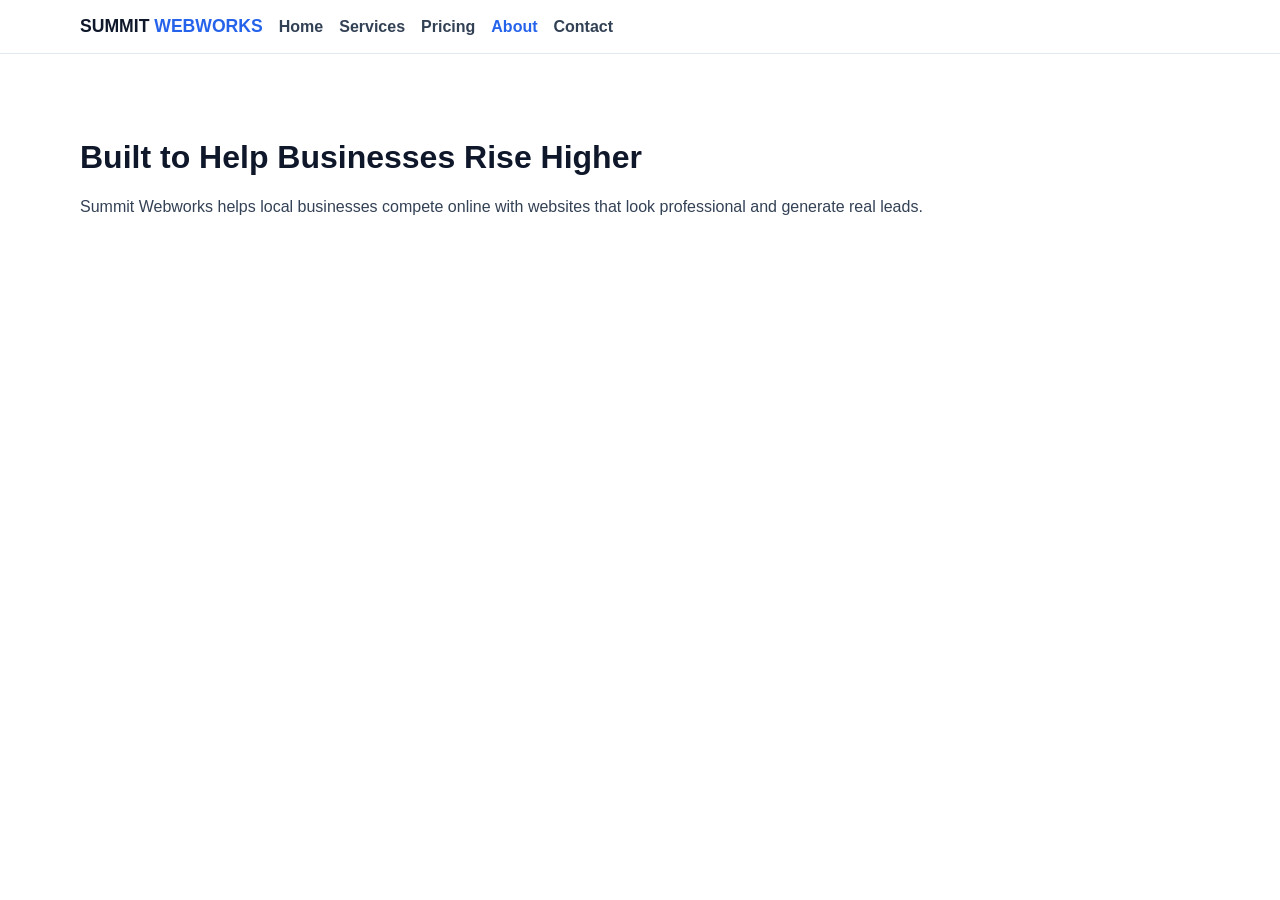
<file: about.html>
<!doctype html><html lang="en"><head><meta charset="UTF-8"><meta name="viewport" content="width=device-width, initial-scale=1"><title>About | Summit Webworks</title><link rel="stylesheet" href="styles.css"></head><body><header class="site-header"><nav class="container nav"><a class="logo" href="index.html">SUMMIT <span>WEBWORKS</span></a><button class="nav-toggle">☰</button><ul class="nav-links"><li><a href="index.html">Home</a></li><li><a href="services.html">Services</a></li><li><a href="pricing.html">Pricing</a></li><li><a class="active" href="about.html">About</a></li><li><a href="contact.html">Contact</a></li></ul></nav></header><main class="section container"><h1>Built to Help Businesses Rise Higher</h1><p>Summit Webworks helps local businesses compete online with websites that look professional and generate real leads.</p></main><script src="script.js"></script></body></html>
</file>
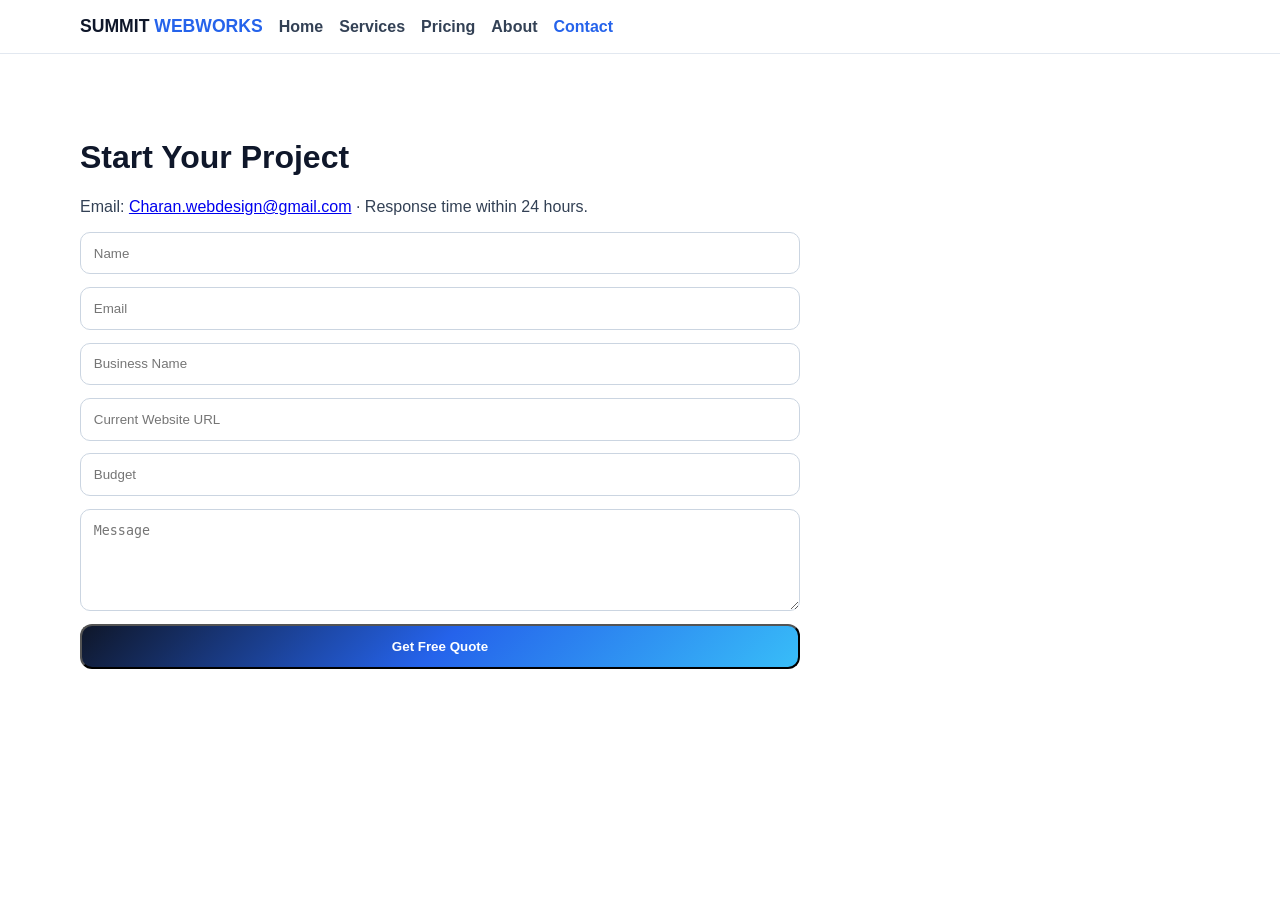
<file: contact.html>
<!doctype html><html lang="en"><head><meta charset="UTF-8"><meta name="viewport" content="width=device-width, initial-scale=1"><title>Contact | Summit Webworks</title><link rel="stylesheet" href="styles.css"></head><body><header class="site-header"><nav class="container nav"><a class="logo" href="index.html">SUMMIT <span>WEBWORKS</span></a><button class="nav-toggle">☰</button><ul class="nav-links"><li><a href="index.html">Home</a></li><li><a href="services.html">Services</a></li><li><a href="pricing.html">Pricing</a></li><li><a href="about.html">About</a></li><li><a class="active" href="contact.html">Contact</a></li></ul></nav></header><main class="section container"><h1>Start Your Project</h1><p>Email: <a href="mailto:Charan.webdesign@gmail.com">Charan.webdesign@gmail.com</a> · Response time within 24 hours.</p><form class="form" action="https://formspree.io/f/xgorjraa" method="POST"><input name="name" placeholder="Name" required><input type="email" name="email" placeholder="Email" required><input name="business_name" placeholder="Business Name" required><input name="website" placeholder="Current Website URL"><input name="budget" placeholder="Budget" required><textarea name="message" placeholder="Message" rows="5" required></textarea><button class="btn" type="submit">Get Free Quote</button></form></main><script src="script.js"></script></body></html>
</file>
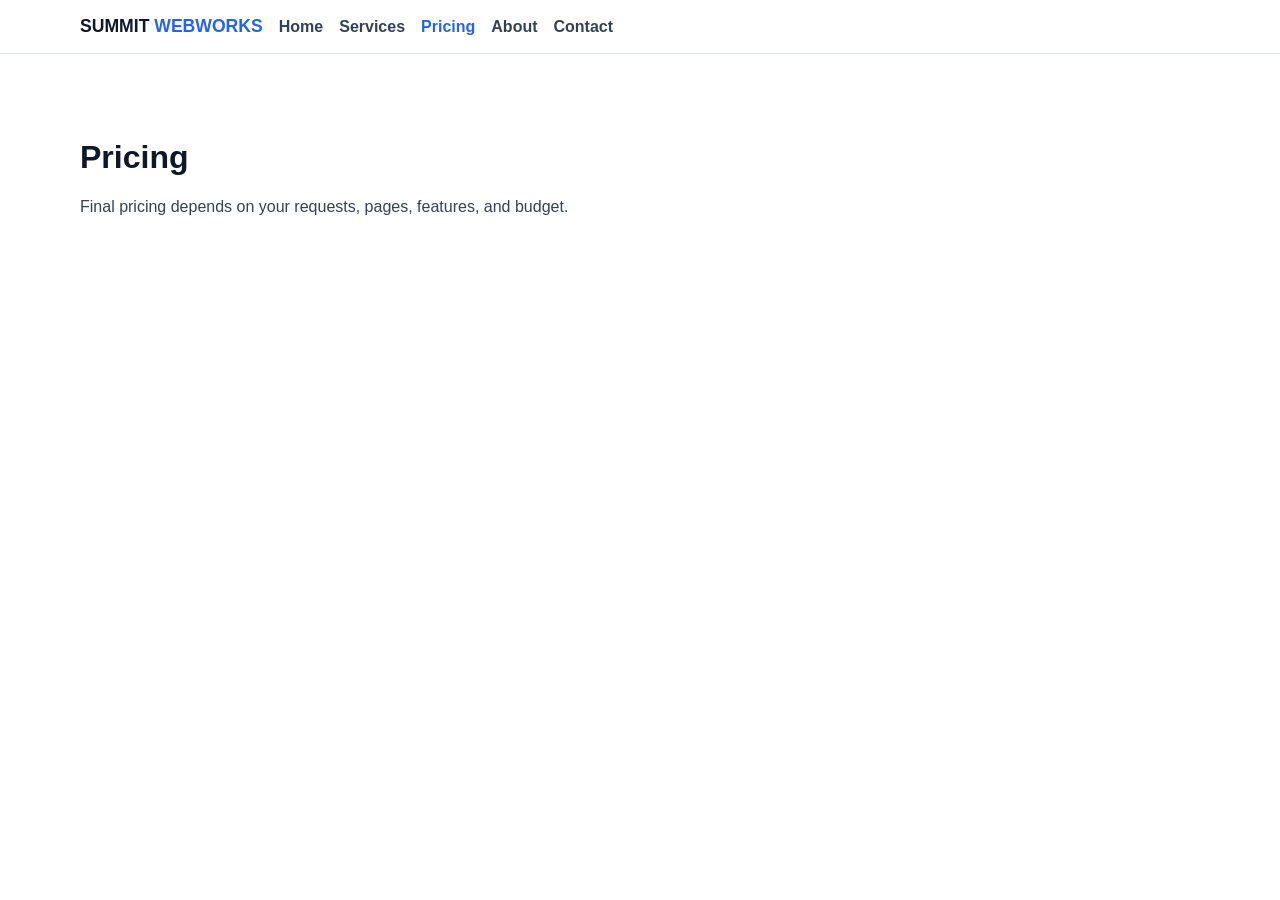
<file: pricing.html>
<!doctype html><html lang="en"><head><meta charset="UTF-8"><meta name="viewport" content="width=device-width, initial-scale=1"><title>Pricing | Summit Webworks</title><link rel="stylesheet" href="styles.css"></head><body><header class="site-header"><nav class="container nav"><a class="logo" href="index.html">SUMMIT <span>WEBWORKS</span></a><button class="nav-toggle">☰</button><ul class="nav-links"><li><a href="index.html">Home</a></li><li><a href="services.html">Services</a></li><li><a class="active" href="pricing.html">Pricing</a></li><li><a href="about.html">About</a></li><li><a href="contact.html">Contact</a></li></ul></nav></header><main class="section container"><h1>Pricing</h1><p>Final pricing depends on your requests, pages, features, and budget.</p></main><script src="script.js"></script></body></html>
</file>
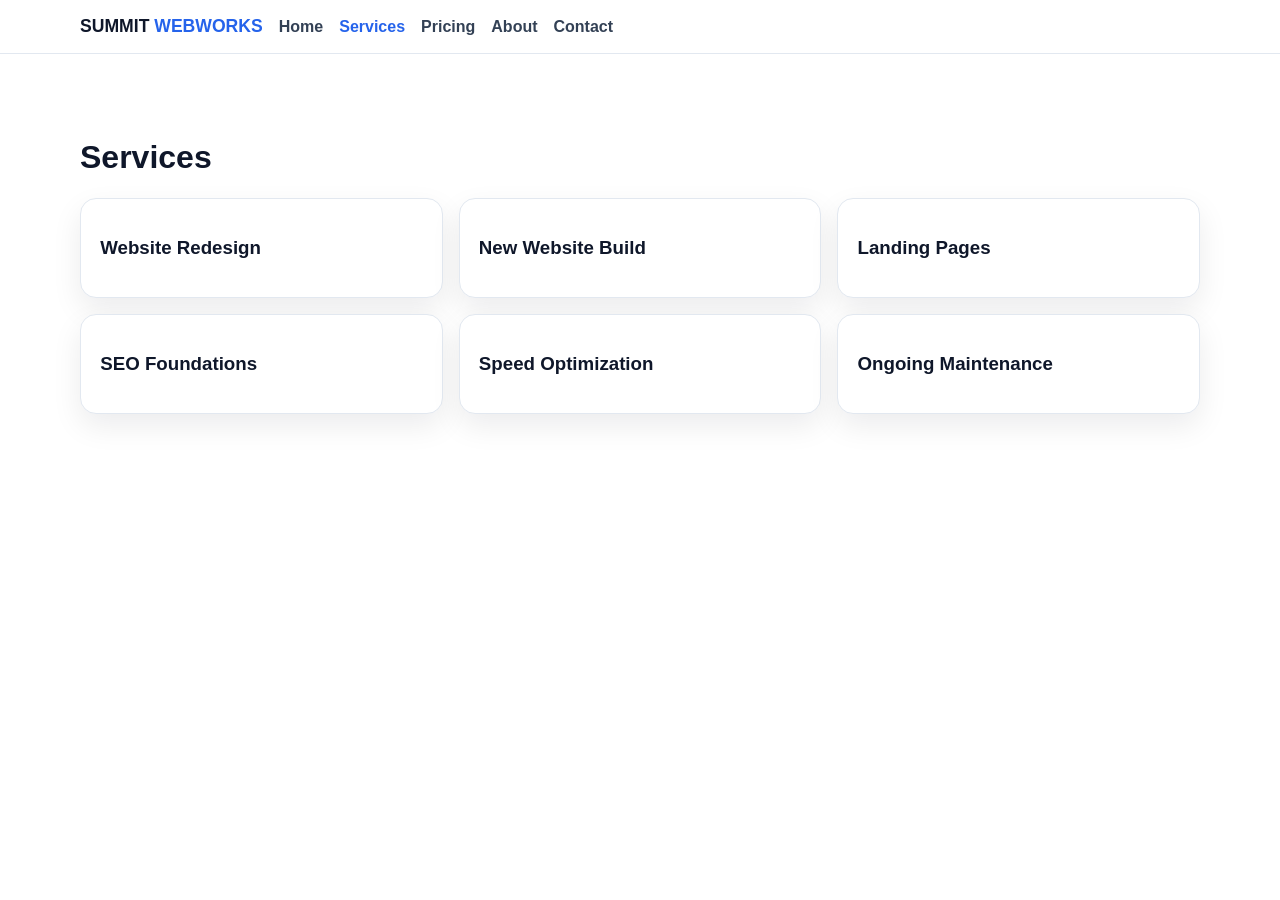
<file: services.html>
<!doctype html><html lang="en"><head><meta charset="UTF-8"><meta name="viewport" content="width=device-width, initial-scale=1"><title>Services | Summit Webworks</title><link rel="stylesheet" href="styles.css"></head><body><header class="site-header"><nav class="container nav"><a class="logo" href="index.html">SUMMIT <span>WEBWORKS</span></a><button class="nav-toggle">☰</button><ul class="nav-links"><li><a href="index.html">Home</a></li><li><a class="active" href="services.html">Services</a></li><li><a href="pricing.html">Pricing</a></li><li><a href="about.html">About</a></li><li><a href="contact.html">Contact</a></li></ul></nav></header><main class="section container"><h1>Services</h1><div class="cards three"><article class="card"><h3>Website Redesign</h3></article><article class="card"><h3>New Website Build</h3></article><article class="card"><h3>Landing Pages</h3></article><article class="card"><h3>SEO Foundations</h3></article><article class="card"><h3>Speed Optimization</h3></article><article class="card"><h3>Ongoing Maintenance</h3></article></div></main><script src="script.js"></script></body></html>
</file>
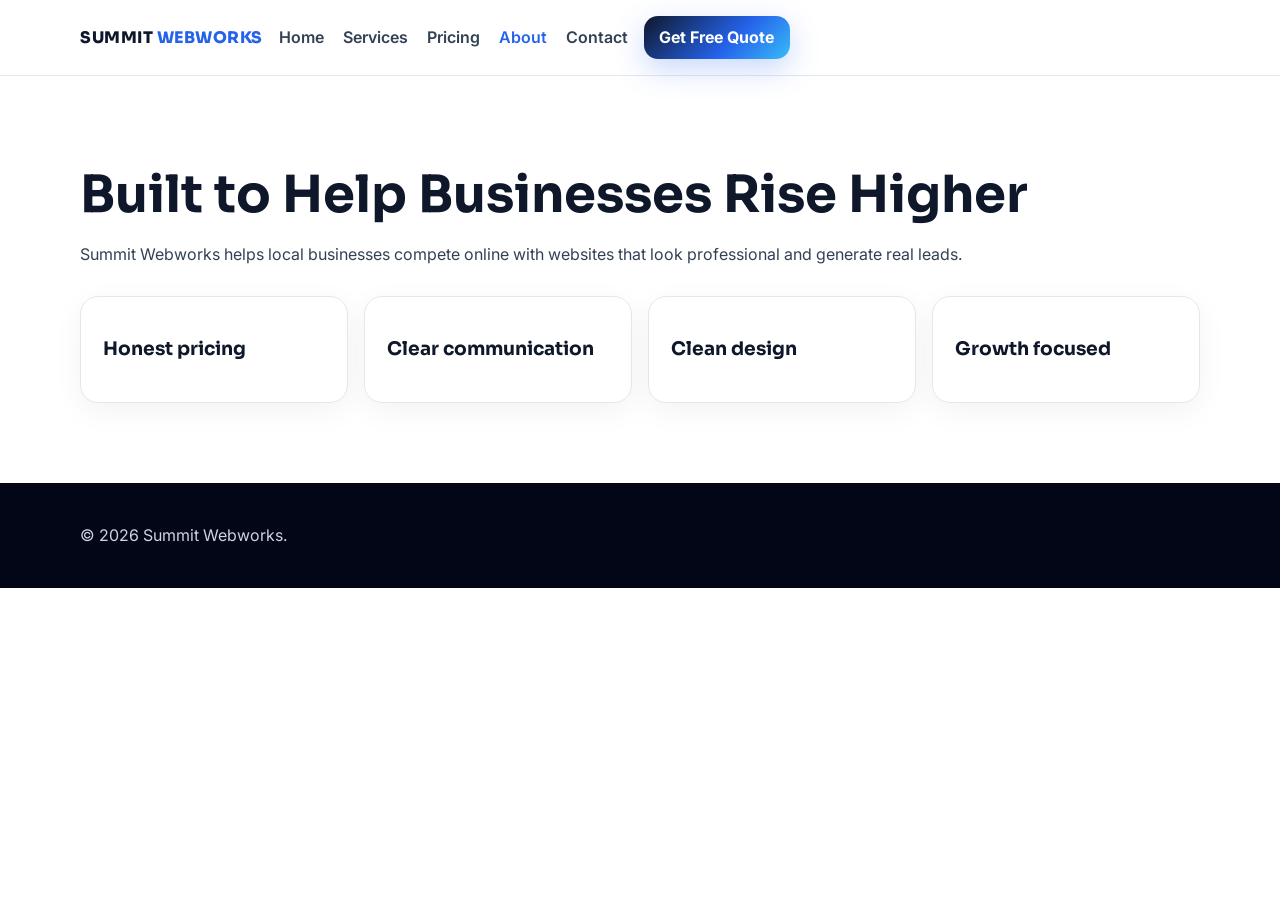
<file: summitwebworks_fresh_repo/about.html>
<!doctype html><html lang='en'><head><meta charset='UTF-8'><meta name='viewport' content='width=device-width, initial-scale=1.0'><title>About | Summit Webworks</title><link rel='stylesheet' href='styles.css?v=2'><link href='https://fonts.googleapis.com/css2?family=Inter:wght@400;500;600;700;800&family=Sora:wght@600;700;800&display=swap' rel='stylesheet'></head><body><header class='site-header'><nav class='nav container'><a href='index.html' class='logo'>SUMMIT <span>WEBWORKS</span></a><button class='nav-toggle'>☰</button><ul class='nav-links'><li><a href='index.html'>Home</a></li><li><a href='services.html'>Services</a></li><li><a href='pricing.html'>Pricing</a></li><li><a class='active' href='about.html'>About</a></li><li><a href='contact.html'>Contact</a></li></ul><a class='btn btn-sm' href='contact.html'>Get Free Quote</a></nav></header><main class='section container'><div class='section-head reveal'><h1>Built to Help Businesses Rise Higher</h1><p>Summit Webworks helps local businesses compete online with websites that look professional and generate real leads.</p></div><div class='card-grid four'><article class='card reveal'><h3>Honest pricing</h3></article><article class='card reveal delay-1'><h3>Clear communication</h3></article><article class='card reveal delay-2'><h3>Clean design</h3></article><article class='card reveal delay-3'><h3>Growth focused</h3></article></div></main><footer class='site-footer'><div class='container'><p>© 2026 Summit Webworks.</p></div></footer><script src='script.js?v=2'></script></body></html>
</file>
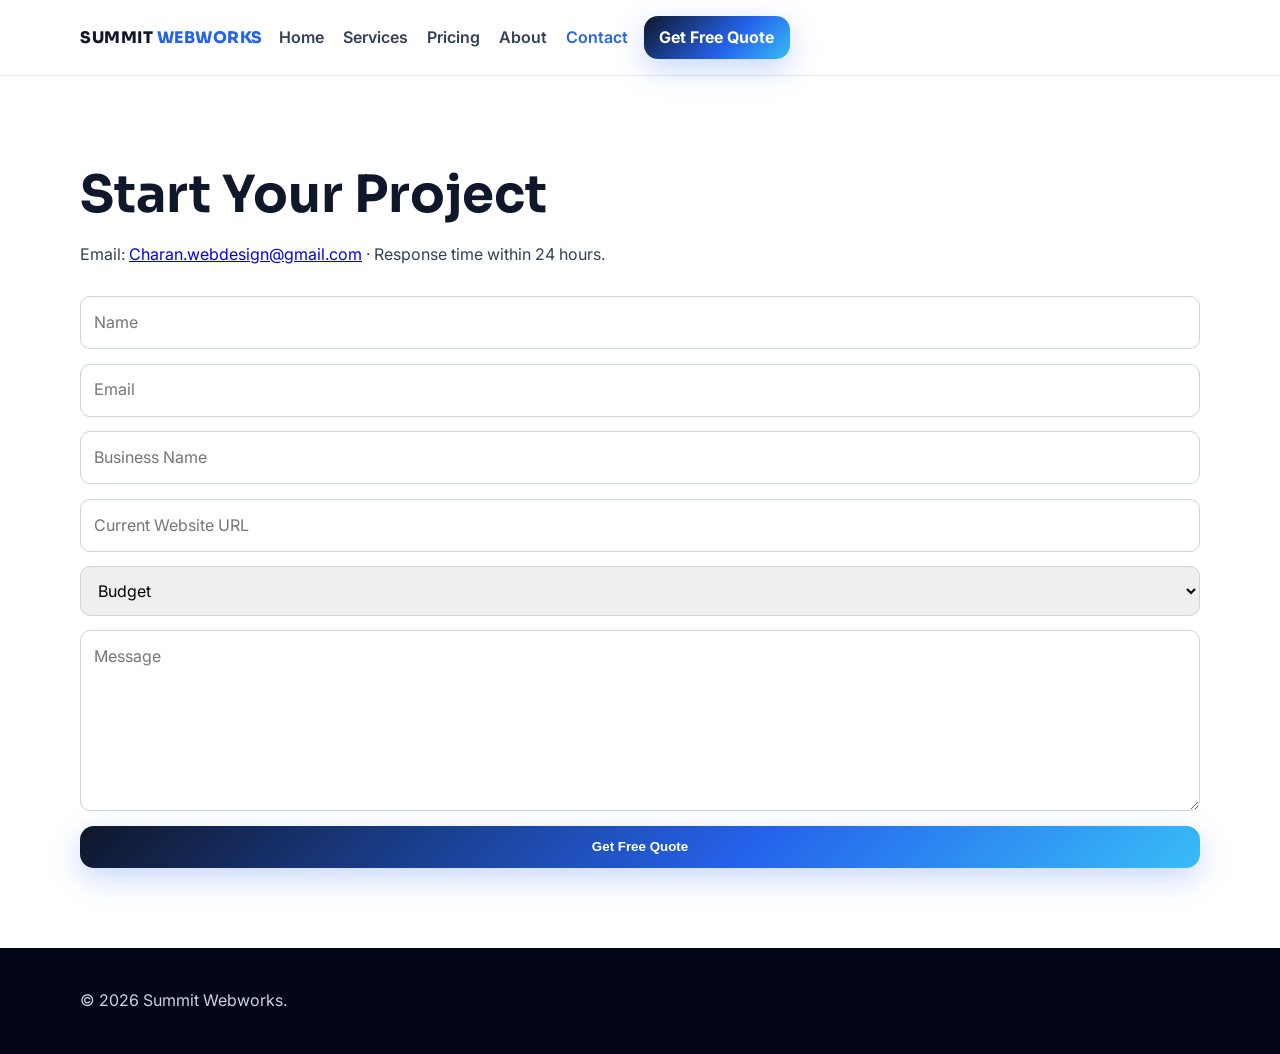
<file: summitwebworks_fresh_repo/contact.html>
<!doctype html><html lang='en'><head><meta charset='UTF-8'><meta name='viewport' content='width=device-width, initial-scale=1.0'><title>Contact | Summit Webworks</title><link rel='stylesheet' href='styles.css?v=2'><link href='https://fonts.googleapis.com/css2?family=Inter:wght@400;500;600;700;800&family=Sora:wght@600;700;800&display=swap' rel='stylesheet'></head><body><header class='site-header'><nav class='nav container'><a href='index.html' class='logo'>SUMMIT <span>WEBWORKS</span></a><button class='nav-toggle'>☰</button><ul class='nav-links'><li><a href='index.html'>Home</a></li><li><a href='services.html'>Services</a></li><li><a href='pricing.html'>Pricing</a></li><li><a href='about.html'>About</a></li><li><a class='active' href='contact.html'>Contact</a></li></ul><a class='btn btn-sm' href='contact.html'>Get Free Quote</a></nav></header><main class='section container'><div class='section-head reveal'><h1>Start Your Project</h1><p>Email: <a href='mailto:Charan.webdesign@gmail.com'>Charan.webdesign@gmail.com</a> · Response time within 24 hours.</p></div><form class='form reveal' action='https://formspree.io/f/xgorjraa' method='POST'><input name='name' placeholder='Name' required><input type='email' name='email' placeholder='Email' required><input name='business_name' placeholder='Business Name' required><input name='website' placeholder='Current Website URL'><select name='budget' required><option value=''>Budget</option><option>$150-$300</option><option>$300-$1000</option><option>$1000+</option></select><textarea name='message' rows='6' placeholder='Message' required></textarea><button class='btn' type='submit'>Get Free Quote</button></form></main><footer class='site-footer'><div class='container'><p>© 2026 Summit Webworks.</p></div></footer><script src='script.js?v=2'></script></body></html>
</file>
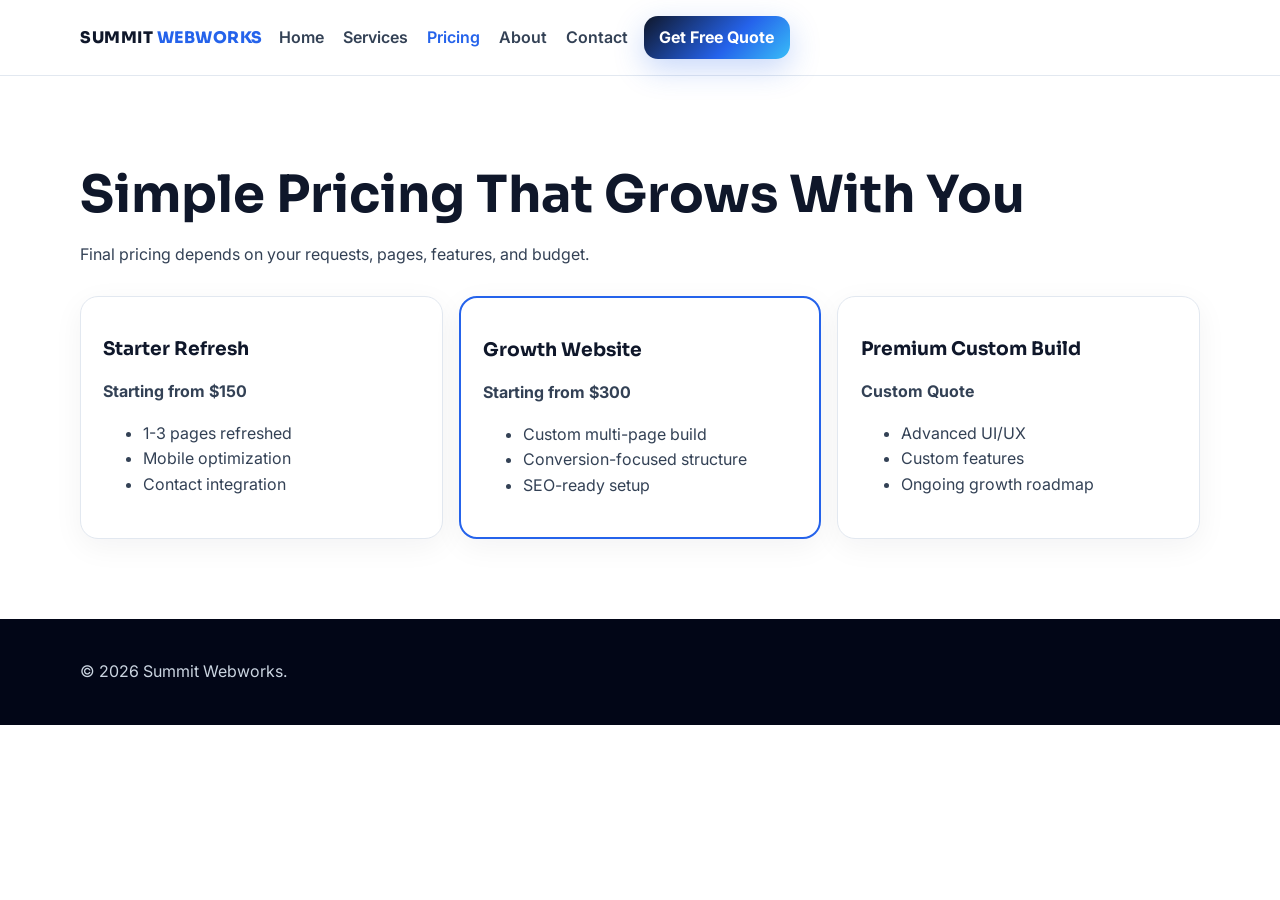
<file: summitwebworks_fresh_repo/pricing.html>
<!doctype html><html lang='en'><head><meta charset='UTF-8'><meta name='viewport' content='width=device-width, initial-scale=1.0'><title>Pricing | Summit Webworks</title><link rel='stylesheet' href='styles.css?v=2'><link href='https://fonts.googleapis.com/css2?family=Inter:wght@400;500;600;700;800&family=Sora:wght@600;700;800&display=swap' rel='stylesheet'></head><body><header class='site-header'><nav class='nav container'><a href='index.html' class='logo'>SUMMIT <span>WEBWORKS</span></a><button class='nav-toggle'>☰</button><ul class='nav-links'><li><a href='index.html'>Home</a></li><li><a href='services.html'>Services</a></li><li><a class='active' href='pricing.html'>Pricing</a></li><li><a href='about.html'>About</a></li><li><a href='contact.html'>Contact</a></li></ul><a class='btn btn-sm' href='contact.html'>Get Free Quote</a></nav></header><main class='section container'><div class='section-head reveal'><h1>Simple Pricing That Grows With You</h1><p>Final pricing depends on your requests, pages, features, and budget.</p></div><div class='pricing-grid'><article class='price-card reveal'><h3>Starter Refresh</h3><p><strong>Starting from $150</strong></p><ul><li>1-3 pages refreshed</li><li>Mobile optimization</li><li>Contact integration</li></ul></article><article class='price-card featured reveal delay-1'><h3>Growth Website</h3><p><strong>Starting from $300</strong></p><ul><li>Custom multi-page build</li><li>Conversion-focused structure</li><li>SEO-ready setup</li></ul></article><article class='price-card reveal delay-2'><h3>Premium Custom Build</h3><p><strong>Custom Quote</strong></p><ul><li>Advanced UI/UX</li><li>Custom features</li><li>Ongoing growth roadmap</li></ul></article></div></main><footer class='site-footer'><div class='container'><p>© 2026 Summit Webworks.</p></div></footer><script src='script.js?v=2'></script></body></html>
</file>
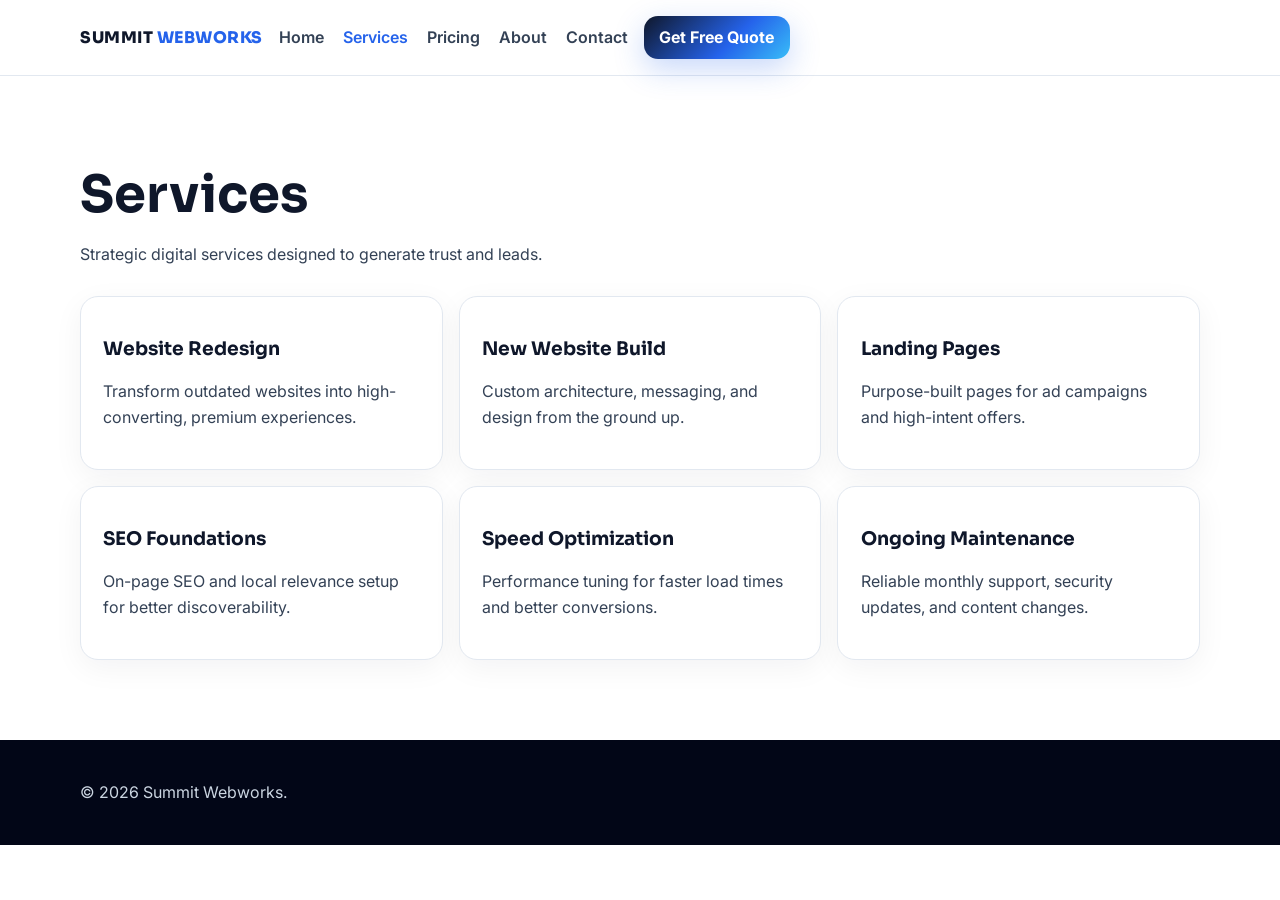
<file: summitwebworks_fresh_repo/services.html>
<!doctype html><html lang='en'><head><meta charset='UTF-8'><meta name='viewport' content='width=device-width, initial-scale=1.0'><title>Services | Summit Webworks</title><link rel='stylesheet' href='styles.css?v=2'><link href='https://fonts.googleapis.com/css2?family=Inter:wght@400;500;600;700;800&family=Sora:wght@600;700;800&display=swap' rel='stylesheet'></head><body><header class='site-header'><nav class='nav container'><a href='index.html' class='logo'>SUMMIT <span>WEBWORKS</span></a><button class='nav-toggle'>☰</button><ul class='nav-links'><li><a href='index.html'>Home</a></li><li><a class='active' href='services.html'>Services</a></li><li><a href='pricing.html'>Pricing</a></li><li><a href='about.html'>About</a></li><li><a href='contact.html'>Contact</a></li></ul><a class='btn btn-sm' href='contact.html'>Get Free Quote</a></nav></header><main class='section container'><div class='section-head reveal'><h1>Services</h1><p>Strategic digital services designed to generate trust and leads.</p></div><div class='card-grid three'><article class='card reveal'><h3>Website Redesign</h3><p>Transform outdated websites into high-converting, premium experiences.</p></article><article class='card reveal delay-1'><h3>New Website Build</h3><p>Custom architecture, messaging, and design from the ground up.</p></article><article class='card reveal delay-2'><h3>Landing Pages</h3><p>Purpose-built pages for ad campaigns and high-intent offers.</p></article><article class='card reveal'><h3>SEO Foundations</h3><p>On-page SEO and local relevance setup for better discoverability.</p></article><article class='card reveal delay-1'><h3>Speed Optimization</h3><p>Performance tuning for faster load times and better conversions.</p></article><article class='card reveal delay-2'><h3>Ongoing Maintenance</h3><p>Reliable monthly support, security updates, and content changes.</p></article></div></main><footer class='site-footer'><div class='container'><p>© 2026 Summit Webworks.</p></div></footer><script src='script.js?v=2'></script></body></html>
</file>
<file: styles.css>
:root{--navy:#0F172A;--royal:#2563EB;--sky:#38BDF8;--white:#fff;--gray:#F8FAFC;--slate:#334155}*{box-sizing:border-box}body{margin:0;font-family:Inter,sans-serif;color:var(--slate)}.container{width:min(1120px,92%);margin:auto}.site-header{position:sticky;top:0;background:#ffffffea;backdrop-filter:blur(8px);border-bottom:1px solid #e2e8f0}.nav{display:flex;align-items:center;gap:1rem;padding:1rem 0}.logo{text-decoration:none;font:800 1.1rem Sora,sans-serif;color:var(--navy)}.logo span{color:var(--royal)}.nav-links{display:flex;gap:1rem;list-style:none;margin:0;padding:0}.nav-links a{text-decoration:none;color:var(--slate);font-weight:600}.nav-links a.active{color:var(--royal)}.nav-toggle{display:none}.hero{padding:5rem 0;background:linear-gradient(165deg,#f8fafc,#dbeafe)}.grid{display:grid;grid-template-columns:1.1fr .9fr;gap:2rem;align-items:center}h1,h2,h3{color:var(--navy);font-family:Sora,sans-serif}.btn{display:inline-block;background:linear-gradient(135deg,#0F172A,#2563EB,#38BDF8);color:#fff;text-decoration:none;padding:.8rem 1.1rem;border-radius:12px;font-weight:700}.btn-outline{background:transparent;color:var(--royal);border:1px solid #93c5fd}.btn-sm{padding:.55rem .9rem}.actions{display:flex;gap:.8rem;flex-wrap:wrap}.mock{height:320px;border-radius:20px;background:linear-gradient(135deg,#0F172A,#2563EB)}.section{padding:4rem 0}.alt{background:var(--gray)}.cards{display:grid;grid-template-columns:repeat(4,1fr);gap:1rem}.cards.three{grid-template-columns:repeat(3,1fr)}.card{background:#fff;border:1px solid #e2e8f0;border-radius:16px;padding:1.2rem;box-shadow:0 12px 30px rgba(2,6,23,.08)}.featured{border:2px solid var(--royal)}.ba-image{width:100%;display:block;border-radius:16px;border:1px solid #cbd5e1;box-shadow:0 18px 42px rgba(2,6,23,.15)}.form{display:grid;gap:.8rem;max-width:720px}.form input,.form textarea{padding:.8rem;border:1px solid #cbd5e1;border-radius:10px}.site-footer{padding:1.4rem 0;background:#020617;color:#cbd5e1}@media (max-width:900px){.grid,.cards,.cards.three{grid-template-columns:1fr 1fr}.nav-toggle{display:block;background:none;border:none}.nav-links{display:none;position:absolute;right:4%;top:65px;flex-direction:column;background:#fff;padding:1rem;border:1px solid #e2e8f0;border-radius:12px}.nav-links.open{display:flex}}@media (max-width:640px){.grid,.cards,.cards.three{grid-template-columns:1fr}}
</file>
<file: summitwebworks_fresh_repo/styles.css>
:root{--navy:#0F172A;--royal:#2563EB;--sky:#38BDF8;--white:#fff;--gray:#F8FAFC;--slate:#334155;--grad:linear-gradient(135deg,#0F172A 0%,#2563EB 60%,#38BDF8 100%)}*{box-sizing:border-box}html{scroll-behavior:smooth}body{margin:0;font-family:Inter,sans-serif;color:var(--slate);background:var(--white);line-height:1.6}.container{width:min(1120px,92%);margin:auto}.site-header{position:sticky;top:0;z-index:50;background:rgba(255,255,255,.92);backdrop-filter:blur(12px);border-bottom:1px solid #e2e8f0}.site-header.shrink .nav{padding:.6rem 0}.nav{display:flex;align-items:center;gap:1rem;padding:1rem 0;transition:.25s}.logo{font-family:Sora,sans-serif;font-weight:800;text-decoration:none;color:var(--navy);letter-spacing:.5px}.logo span{color:var(--royal)}.nav-links{display:flex;gap:1.2rem;list-style:none;margin:0;padding:0}.nav-links a{text-decoration:none;color:var(--slate);font-weight:600}.nav-links a.active,.nav-links a:hover{color:var(--royal)}.nav-toggle{display:none}.btn{background:var(--grad);color:var(--white);padding:.85rem 1.2rem;border-radius:14px;text-decoration:none;font-weight:700;border:none;display:inline-block;box-shadow:0 10px 30px rgba(37,99,235,.25);transition:.25s}.btn:hover{transform:translateY(-2px);filter:brightness(1.05);box-shadow:0 12px 32px rgba(37,99,235,.35)}.btn-outline{background:transparent;border:1px solid #bfdbfe;color:var(--royal);box-shadow:none}.btn-sm{padding:.55rem .95rem}.hero{position:relative;background:radial-gradient(circle at 100% 0%,#dbeafe 0%,transparent 45%),var(--gray);padding:5.5rem 0 4rem;overflow:hidden}.mountain-overlay{position:absolute;inset:auto 0 0 0;height:140px;background:linear-gradient(160deg,transparent 0 20%,#dbeafe40 20% 38%,transparent 38% 52%,#bfdbfe40 52% 70%,transparent 70%)}.grid-2{display:grid;grid-template-columns:1.1fr .9fr;gap:2rem;align-items:center}.eyebrow{color:var(--royal);font-weight:700}h1,h2,h3{font-family:Sora,sans-serif;color:var(--navy);line-height:1.2}h1{font-size:clamp(2rem,4vw,3.6rem);margin:.5rem 0 1rem}h2{font-size:clamp(1.7rem,3vw,2.6rem)}.hero-actions{display:flex;gap:.8rem;flex-wrap:wrap;margin:1.2rem 0}.trust-badges{display:flex;flex-wrap:wrap;gap:.9rem;font-weight:600;color:var(--navy)}.device-mockup{background:#0b1220;border-radius:20px;padding:1rem;box-shadow:0 30px 60px rgba(15,23,42,.25)}.mockup-top{height:18px;background:#1e293b;border-radius:10px;margin-bottom:.8rem}.mockup-screen{background:linear-gradient(180deg,#eff6ff,#dbeafe);border-radius:14px;padding:1rem;display:grid;gap:.8rem}.mockup-card{height:58px;border-radius:12px;background:linear-gradient(135deg,#2563eb,#38bdf8)}.section{padding:5rem 0}.alt{background:var(--gray)}.section-head{margin-bottom:1.8rem}.card-grid,.portfolio-grid,.pricing-grid,.stats-grid{display:grid;gap:1rem}.four{grid-template-columns:repeat(4,1fr)}.three{grid-template-columns:repeat(3,1fr)}.card,.portfolio-card,.price-card,.stat{background:#fff;padding:1.4rem;border:1px solid #e2e8f0;border-radius:18px;box-shadow:0 8px 30px rgba(15,23,42,.05);transition:.25s}.card:hover,.portfolio-card:hover,.price-card:hover,.stat:hover{transform:translateY(-6px);box-shadow:0 18px 40px rgba(15,23,42,.1)}.portfolio-grid{grid-template-columns:repeat(3,1fr)}.image-split{height:150px;border-radius:14px;overflow:hidden;display:grid;grid-template-columns:1fr 1fr;margin-bottom:.8rem}.image-split div{display:grid;place-items:center;font-weight:700;color:#fff}.image-split div:first-child{background:#64748b}.image-split div:last-child{background:var(--grad)}.stats-grid{grid-template-columns:repeat(5,1fr)}.pricing-grid{grid-template-columns:repeat(3,1fr)}.featured{border:2px solid var(--royal)}.final-cta{padding:4.2rem 0;background:var(--navy);color:#fff;text-align:center}.final-cta h2{color:#fff}.site-footer{padding:1.5rem 0;background:#020617;color:#cbd5e1}.form{display:grid;gap:.9rem}.form input,.form textarea,.form select{padding:.8rem;border-radius:10px;border:1px solid #cbd5e1;font:inherit}.reveal{opacity:0;transform:translateY(18px);transition:.7s}.reveal.show{opacity:1;transform:none}.delay-1{transition-delay:.1s}.delay-2{transition-delay:.2s}.delay-3{transition-delay:.3s}.page-transition{position:fixed;inset:0;background:var(--white);z-index:999;transform:translateY(-100%);animation:pageIn .7s ease}@keyframes pageIn{from{transform:translateY(0)}to{transform:translateY(-100%)}}
@media (max-width:980px){.grid-2,.four,.three,.portfolio-grid,.pricing-grid,.stats-grid{grid-template-columns:1fr 1fr}.nav-toggle{display:block;background:none;border:none;font-size:1.4rem}.nav-links{position:absolute;right:4%;top:68px;background:#fff;border:1px solid #e2e8f0;border-radius:12px;padding:1rem;display:none;flex-direction:column}.nav-links.open{display:flex}.nav .btn-sm{display:none}}
@media (max-width:640px){.grid-2,.four,.three,.portfolio-grid,.pricing-grid,.stats-grid{grid-template-columns:1fr}.section{padding:3.5rem 0}}

.comparison-frame{background:#fff;border:1px solid #dbeafe;border-radius:20px;padding:1rem;box-shadow:0 20px 45px rgba(15,23,42,.12)}.comparison-frame img{width:100%;border-radius:14px;display:block}
.before-after-panel{display:grid;grid-template-columns:1fr 1fr;border-radius:20px;overflow:hidden;box-shadow:0 25px 60px rgba(15,23,42,.15)}.before-side,.after-side{padding:2rem;min-height:280px;display:flex;flex-direction:column;justify-content:space-between}.before-side{background:#e2e8f0;color:#0f172a}.after-side{background:linear-gradient(135deg,#0F172A,#2563EB);color:#fff}.before-side span,.after-side span{font-family:Sora,sans-serif;font-size:1.2rem;font-weight:800}@media (max-width:700px){.before-after-panel{grid-template-columns:1fr}}
</file>
